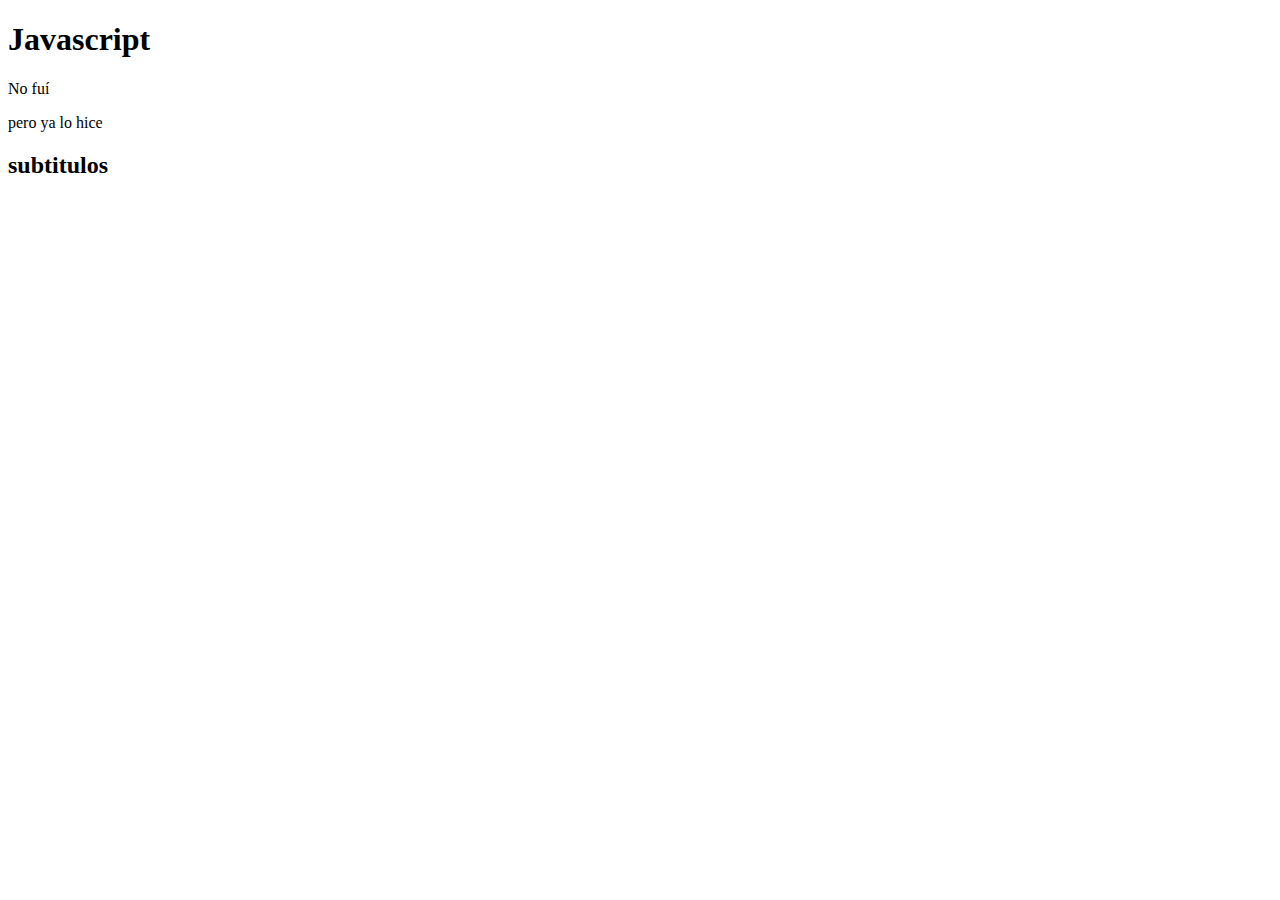
<file: index.html>
<!DOCTYPE html>
<html lang="en">
<head>
    <title>DOM💀</title>
    <script defer src="01-dom.js"></script>
</head>
<body>
    <h1 id="title" class="title">Javascript</h1>
    <p class="paragraph">No fuí</p>
    <p class="paragraph">pero ya lo hice</p>

     <main>
        <section>
            <h2 class="subtitle">subtitulos</h2>
        </section>
     </main>
</body>
</html>
</file>
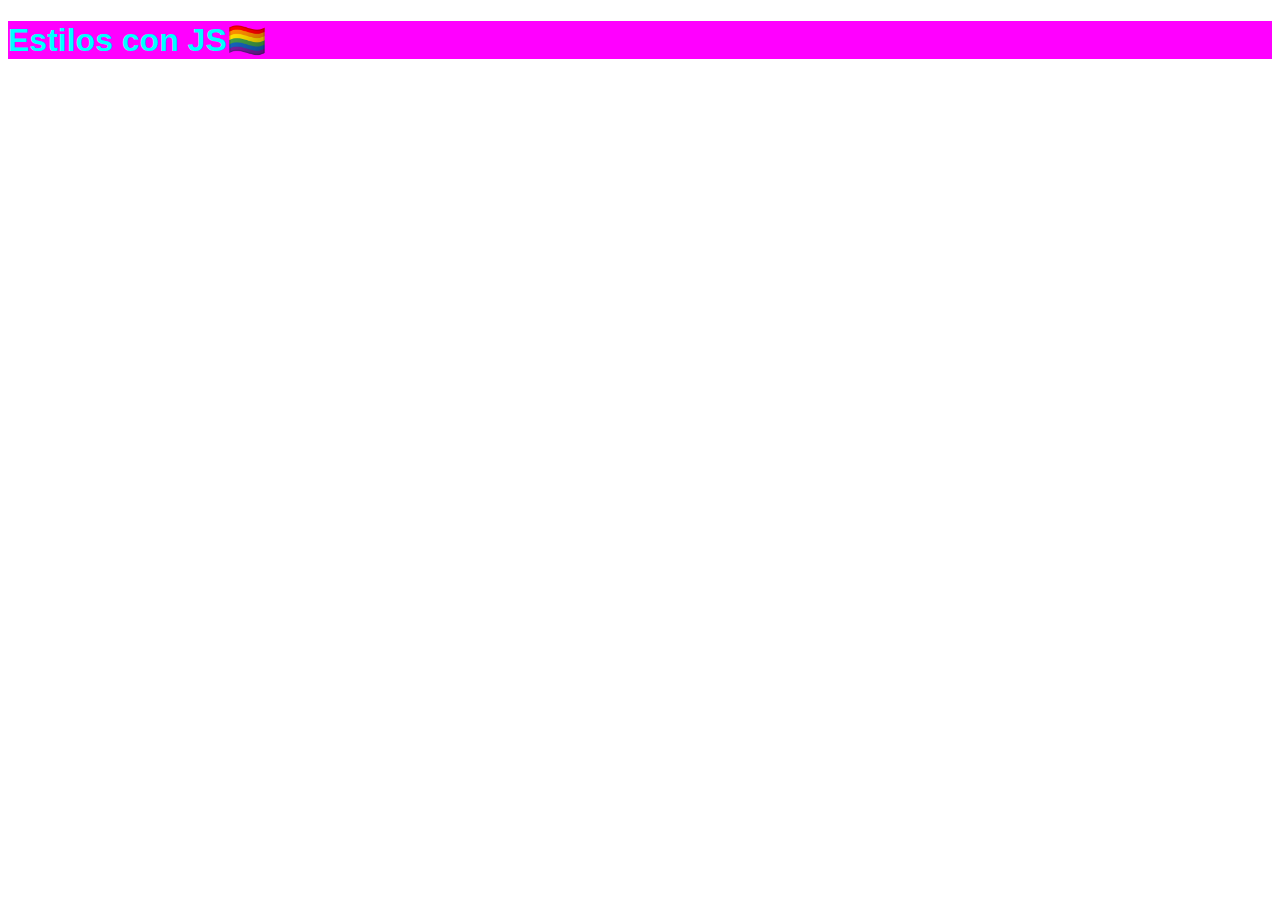
<file: 02-Estilos/index.html>
<!DOCTYPE html>
<html lang="en">
<head>
    <meta charset="UTF-8">
    <meta name="viewport" content="width=device-width, initial-scale=1.0">
    <title>Estilos con JS</title>
    <link rel="stylesheet" href="style.css">
    <script defer src="script.js"></script>
</head>
<body>
    <h1 class="titulo" style="color: white; background-color: blue;">Estilos con JS🏳️‍🌈</h1>
</body>
</html>
</file>
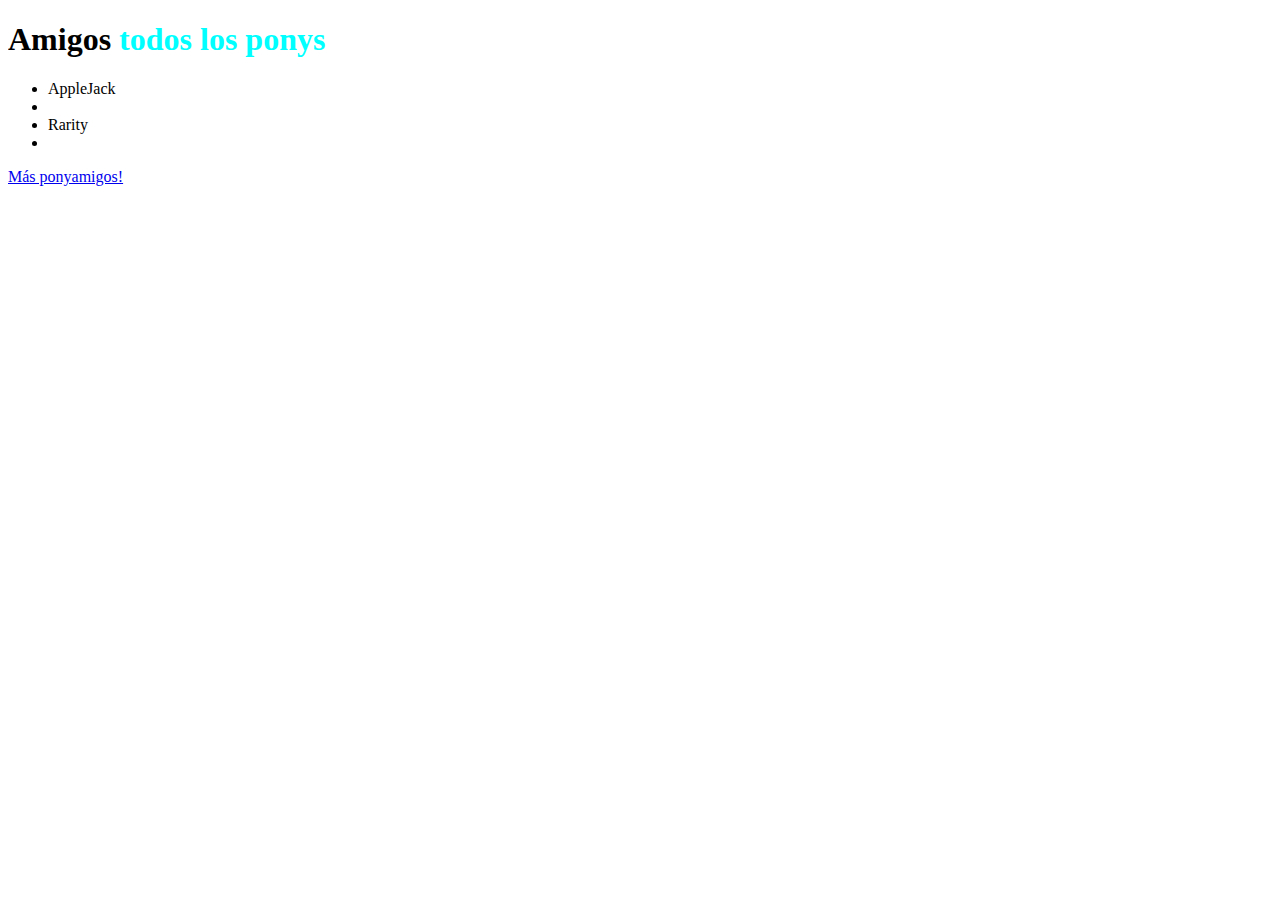
<file: 03-Texto-Atributos/index.html>
<!DOCTYPE html>
<html lang="en">
<head>
    <meta charset="UTF-8">
    <meta name="viewport" content="width=device-width, initial-scale=1.0">
    <title>🎐Texto y atributos</title>
    <link rel="stylesheet" href="style.css">
    <script defer src="script.js"></script>
</head>
<body>
    <h1 id="title">🎐Texto y atributos <span>en el DOM</span> </h1>
    <ul id="list">
        <li>Twilight Sparkle</li>
        <li>Pinkie Pie</li>
        <li class="oculto">Fluttershy</li>
        <li>Rainbow Dash</li>
    </ul>
    <a href="https://mylittlepony.com">Más ponyamigos!</a>
</body>
</html>
</file>
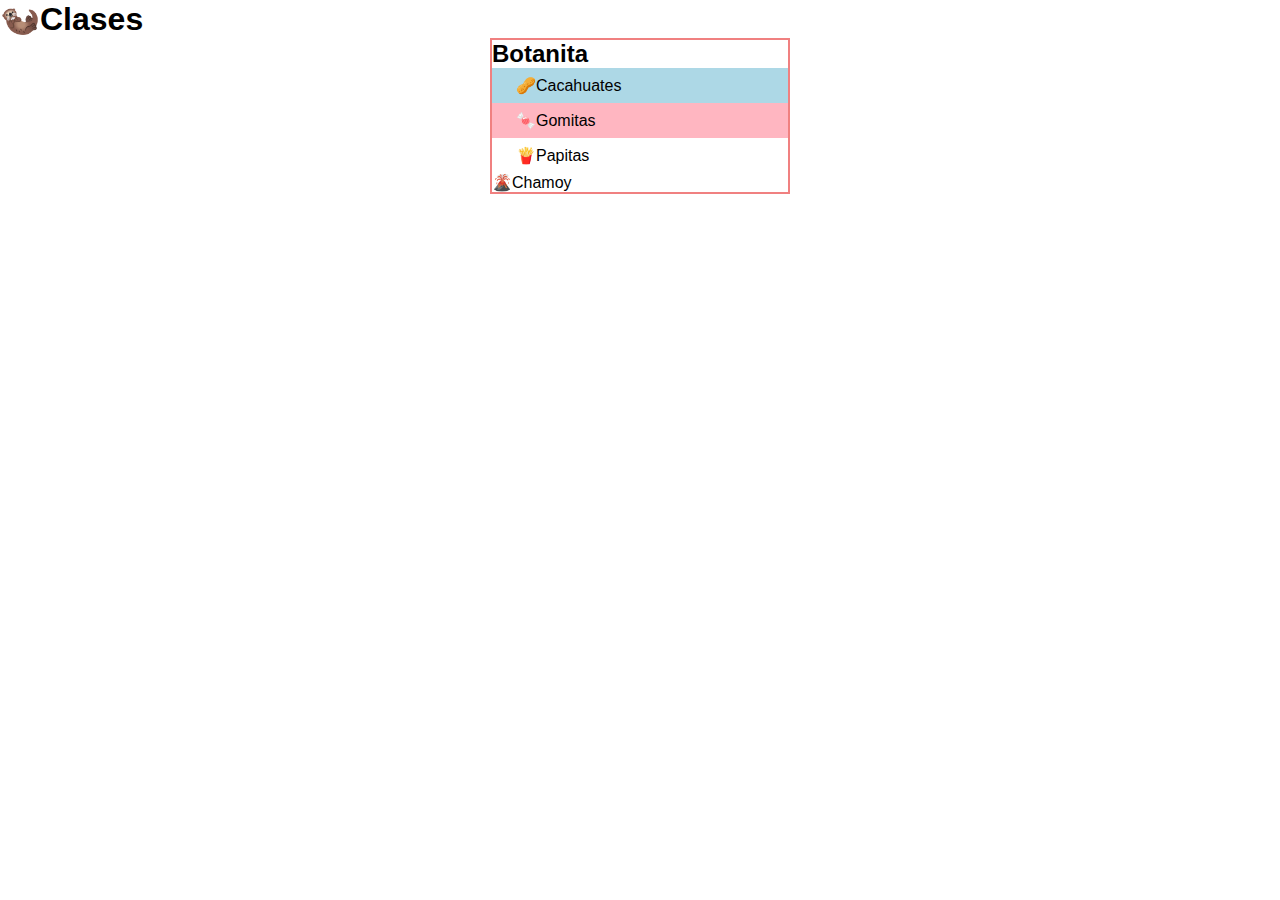
<file: 04-Clases/index.html>
<!DOCTYPE html>
<html lang="es">
<head>
    <meta charset="UTF-8">
    <meta name="viewport" content="width=device-width, initial-scale=1.0">
    <title>🦦Clases</title>

    <link rel="stylesheet" href="style.css">
    <script src="script.js" defer></script>
</head>
<body>
    <h1>🦦Clases</h1>

    <div class="ingredientes">
        <h2 class="subtítulo">Botanita</h2>
        <ul class="lista">
            <li class="botana bg-lightblue">🥜Cacahuates</li>
            <li class="botana">🍬Gomitas</li>
            <li class="botana">🍟Papitas</li>
            <li class="botana bg-lightpink">🌋Chamoy</li>
        </ul class="">
    </div>

</body>
</html>
</file>
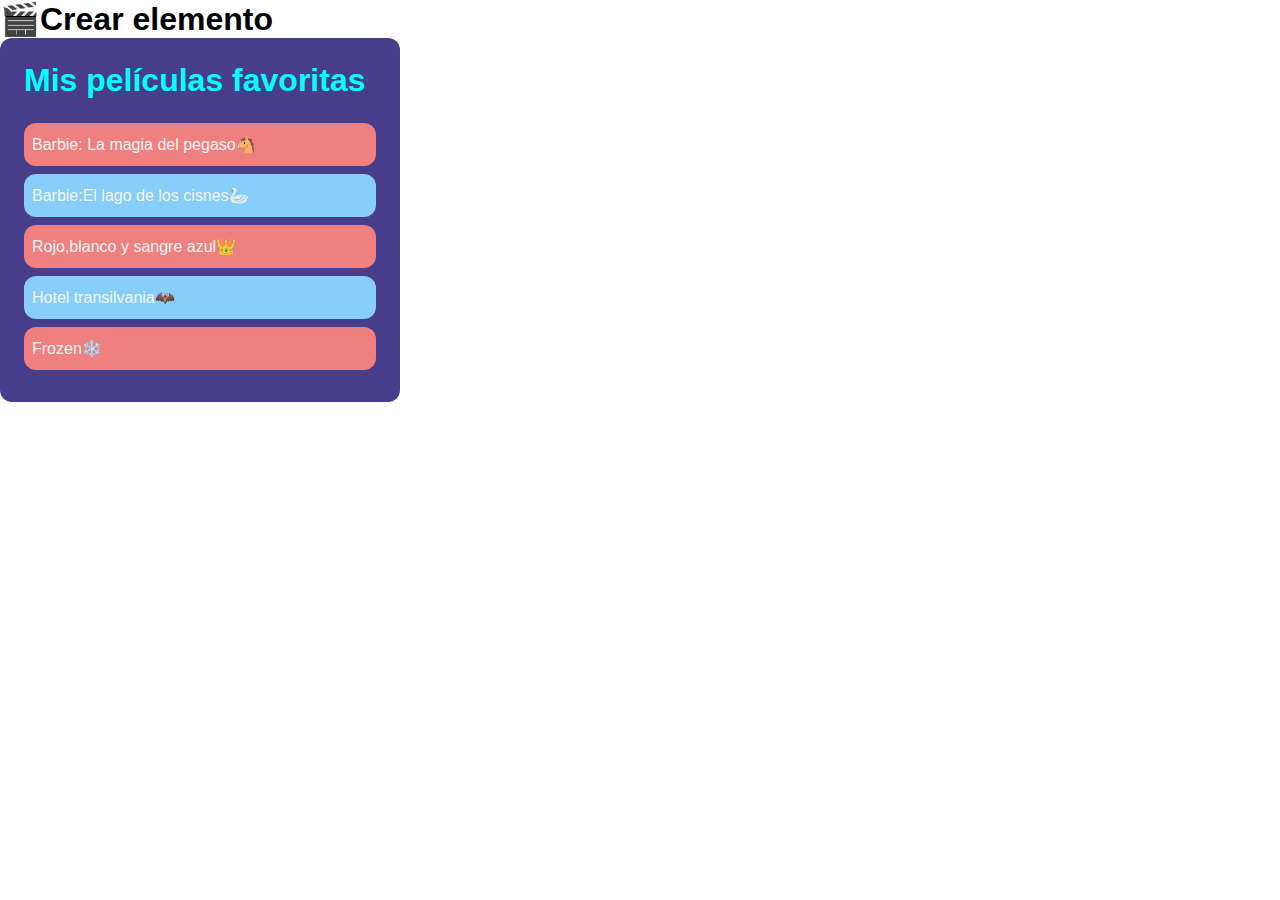
<file: 05-Crear-Elemento/index.html>
<!DOCTYPE html>
<html lang="es">
<head>
    <meta charset="UTF-8">
    <meta name="viewport" content="width=device-width, initial-scale=1.0">
    <title>🎬Crear elemento</title>

    <link rel="stylesheet" href="style.css">
    <script src="script.js" defer></script>

</head>
<body>
    <h1>🎬Crear elemento</h1>

    <div class="container">
        <h2 class="subtitle">Mis películas favoritas</h2>
        <ul class="list" id="movies">
            <li class="list-item bg-one">Barbie: La magia del pegaso🐴</li>
            <li class="list-item bg-two">Barbie:El lago de los cisnes🦢</li>
            <li class="list-item bg-one">Rojo,blanco y sangre azul👑</li>
        </ul>
    </div>
</body>
</html>
</file>
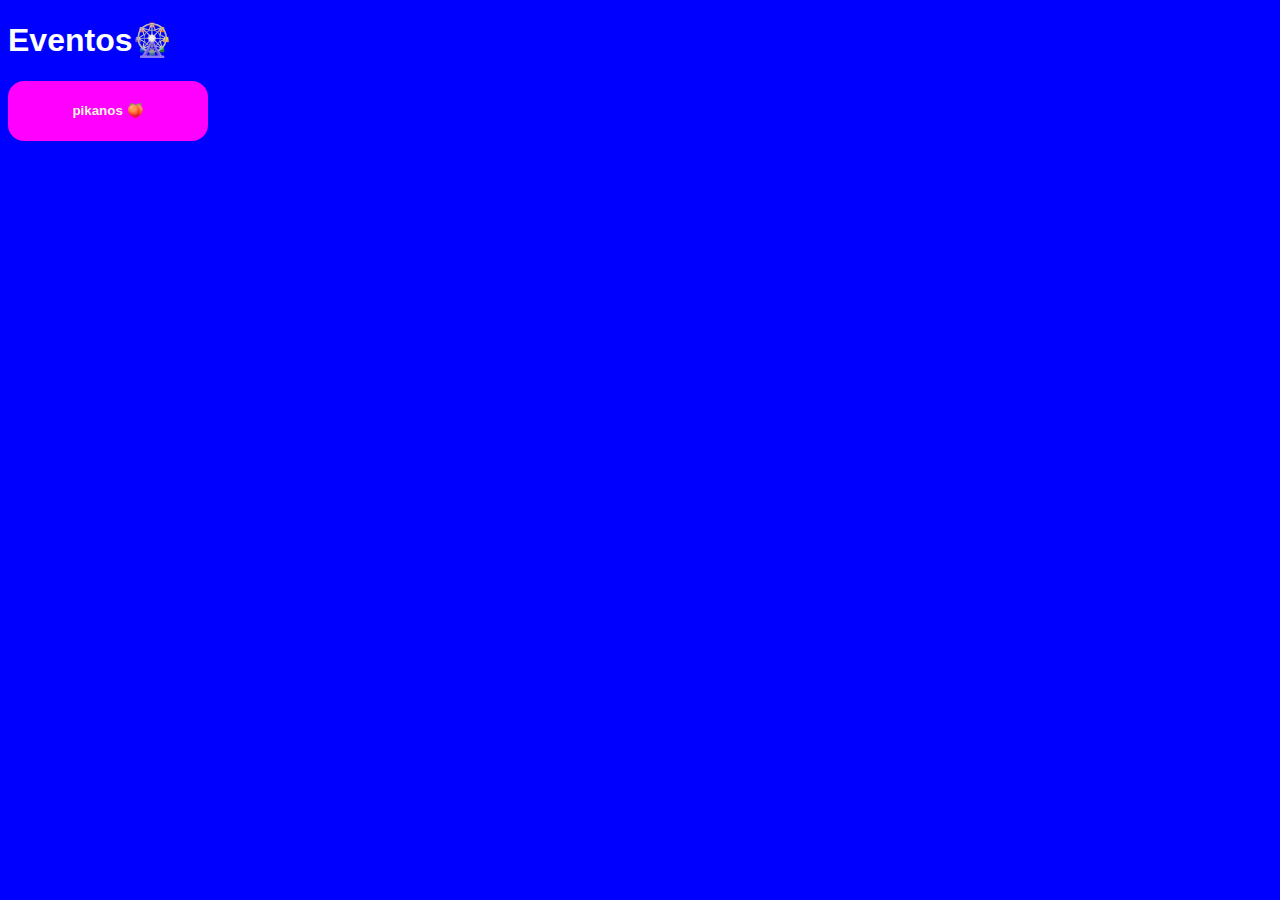
<file: 06-Eventos/index.html>
<!DOCTYPE html>
<html lang="es">
<head>
    <meta charset="UTF-8">
    <meta name="viewport" content="width=device-width, initial-scale=1.0">
    <title>Eventos🎡</title>

    <link rel="stylesheet" href="style.css">
    <script src="script.js" defer></script>

</head>
<body>
    <h1>Eventos🎡</h1>
    <button type="button" id="button">pikanos 🍑</button>
</body>
</html>
</file>
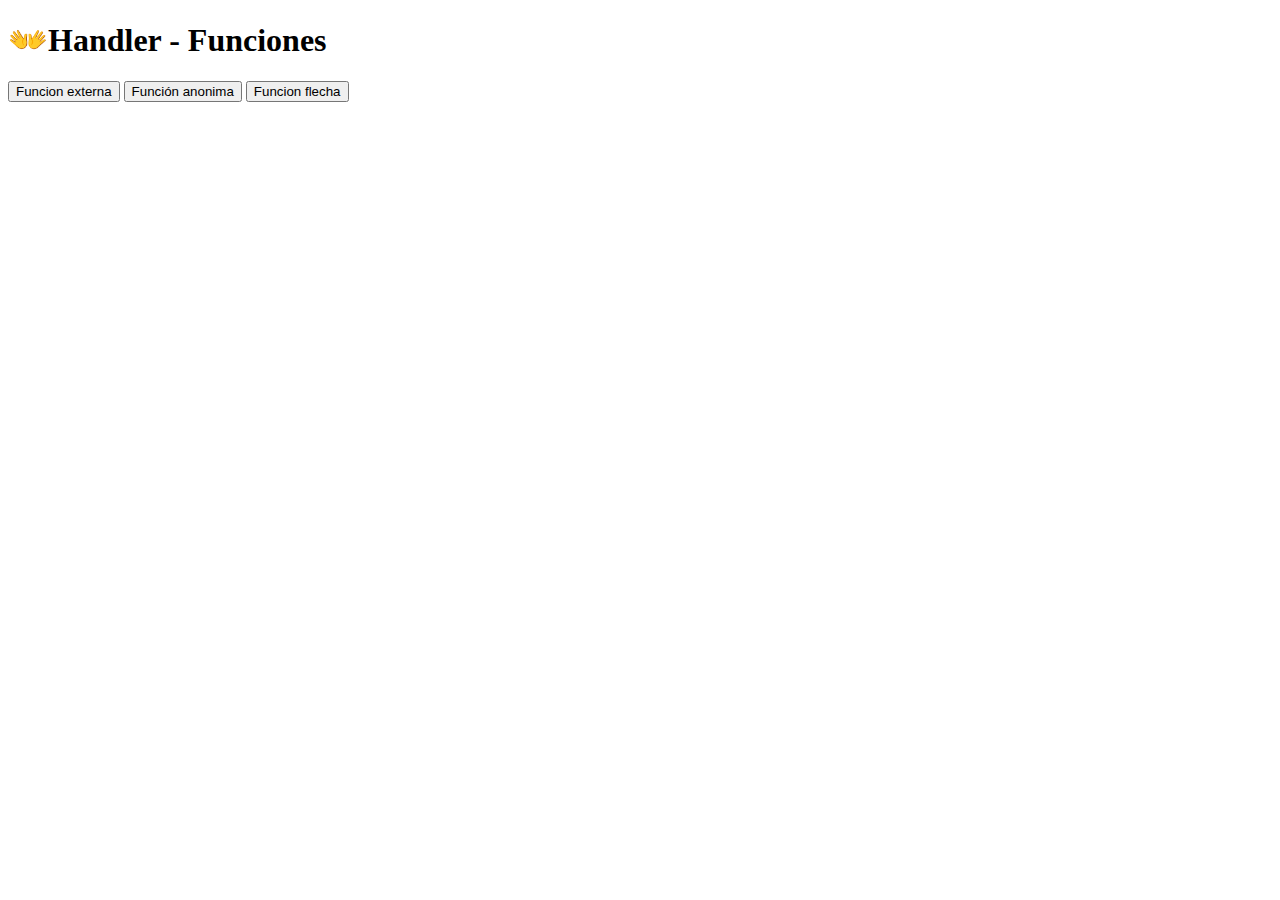
<file: 07-Handler-Funciones/index.html>
<!DOCTYPE html>
<html lang="es">
<head>
    <meta charset="UTF-8">
    <meta name="viewport" content="width=device-width, initial-scale=1.0">
    <title>Handler - Funciones👐</title>

    <script src="script.js" defer></script>


</head>
<body>
    <h1>👐Handler - Funciones</h1>

    
    <button id="externa">Funcion externa</button>
    <button id="anonima">Función anonima</button>
    <button id="flecha">Funcion flecha</button>    
</body>
</html>
</file>
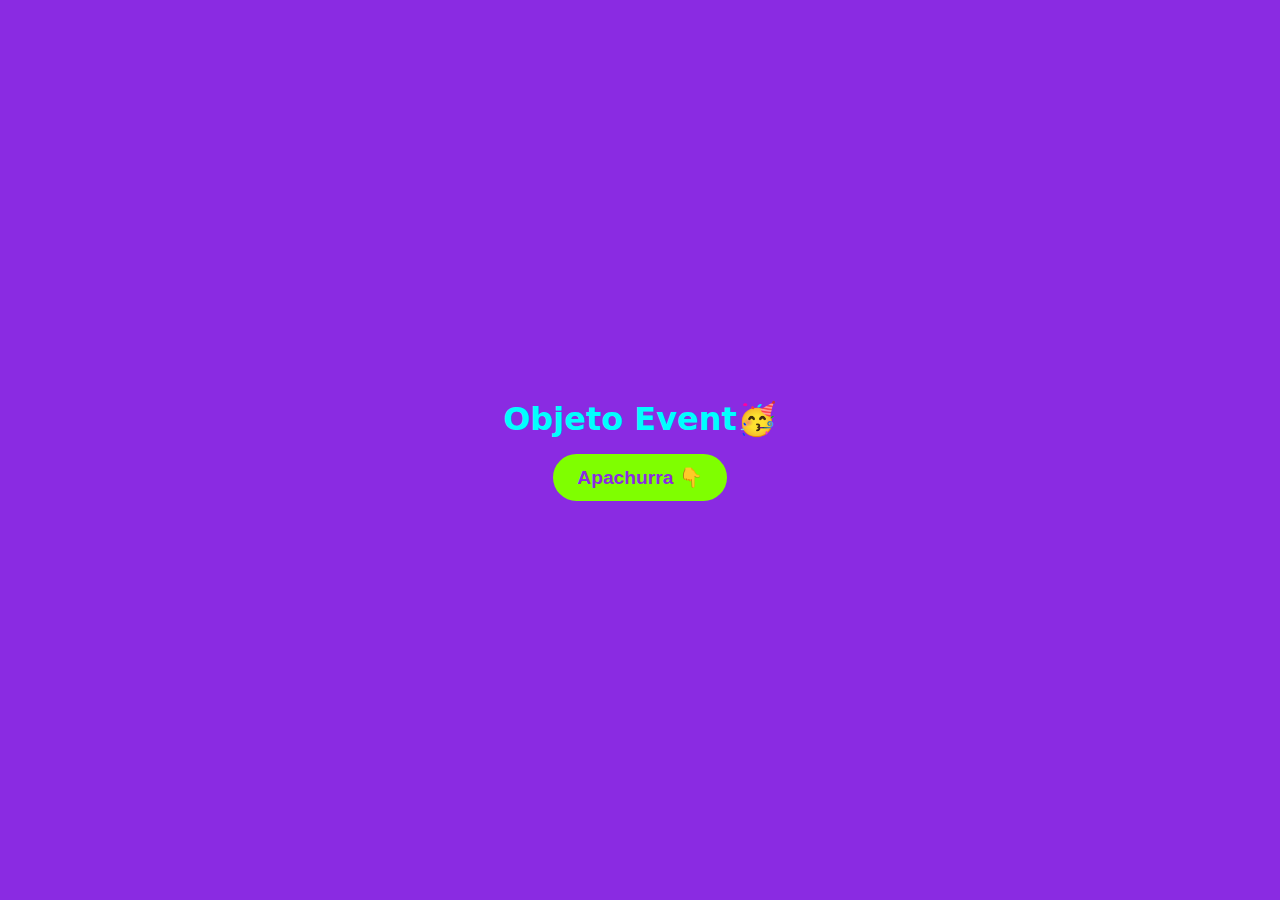
<file: 08-Objeto-Event/index.html>
<!DOCTYPE html>
<html lang="en">
<head>
    <meta charset="UTF-8">
    <meta name="viewport" content="width=device-width, initial-scale=1.0">
    <title>Objeto Event🥳</title>

    <link rel="stylesheet" href="style.css">
    <script src="script.js" defer></script>

</head>
<body>
    <h1 class="title">Objeto Event🥳</h1>

    <button class="button">Apachurra 👇</button>
</body>
</html>
</file>
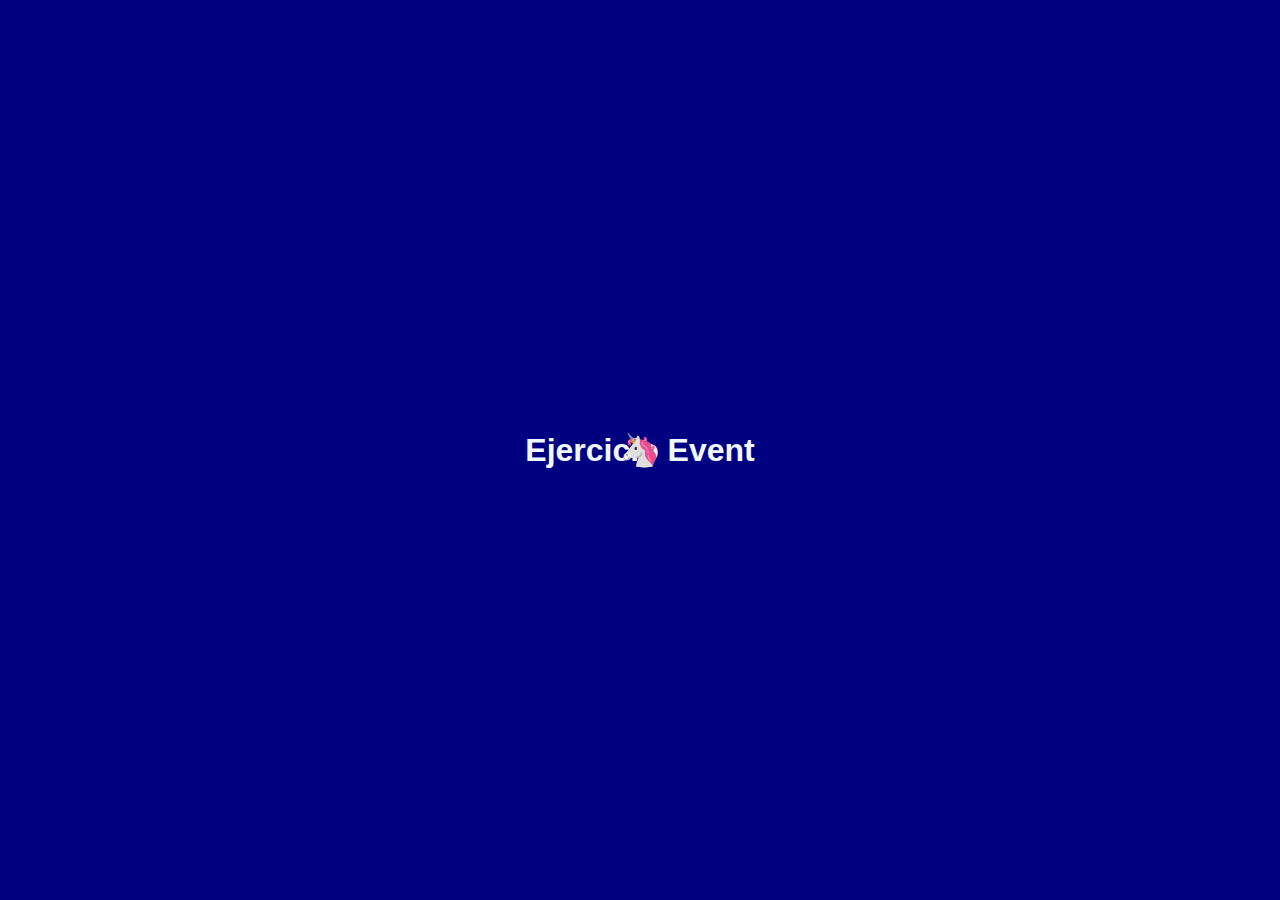
<file: 09-Ejercicio-Event/index.html>
<!DOCTYPE html>
<html lang="en">
<head>
    <meta charset="UTF-8">
    <meta name="viewport" content="width=device-width, initial-scale=1.0">
    <title>Ejercicio Event</title>

    <link rel="stylesheet" href="style.css">
    <script src="script.js" defer></script>

</head>
<body>
    <h1>Ejercicio Event</h1>
    <div class="emoji-cursor">🦄</div>
</body>
</html>
</file>
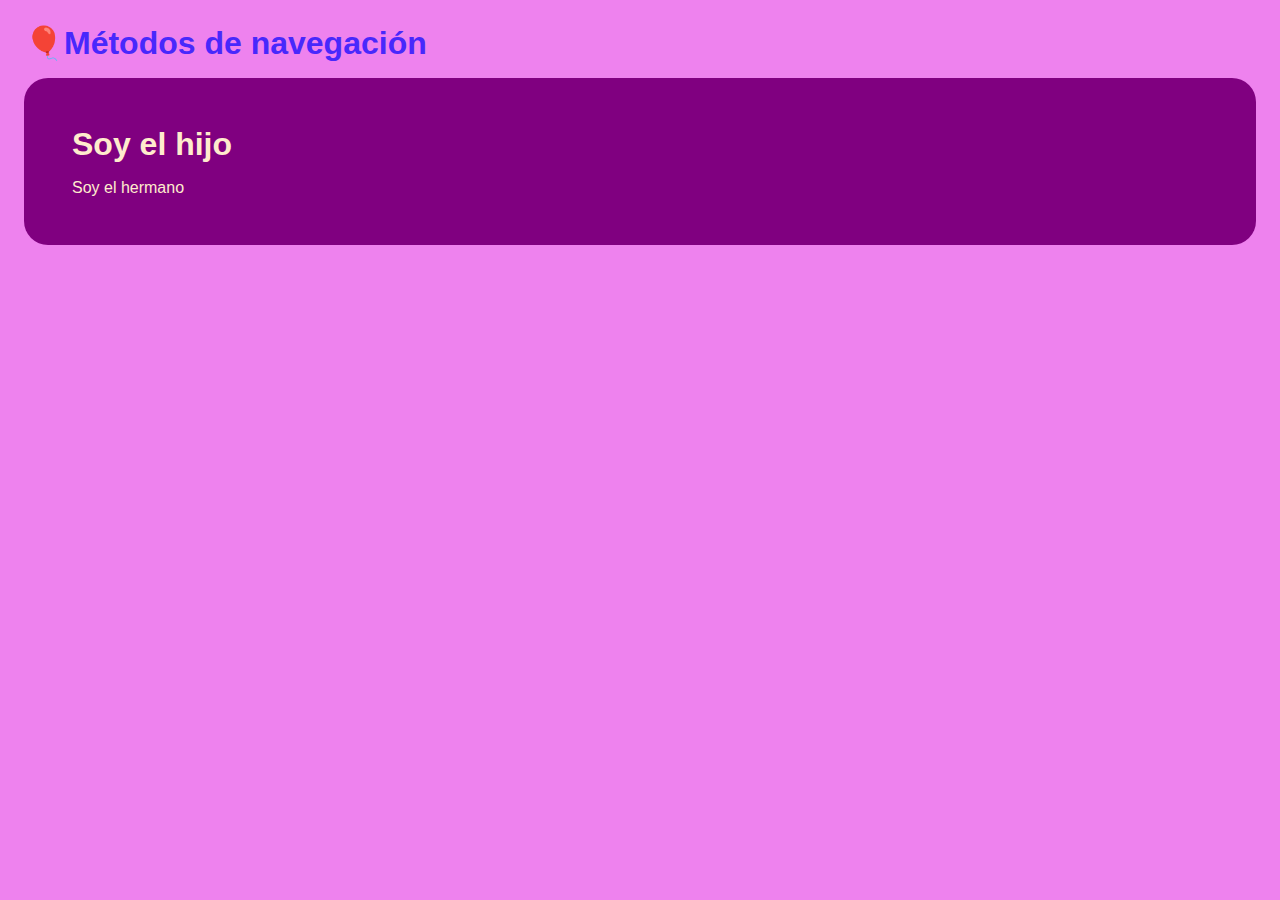
<file: 10-Metodos-Navegacion/index.html>
<!DOCTYPE html>
<html lang="es">
<head>
    <meta charset="UTF-8">
    <meta name="viewport" content="width=device-width, initial-scale=1.0">
    <title>🎈 Métodos de navegación</title>

    <link rel="stylesheet" href="style.css">
    <script src="script.js" defer></script>
</head>
<body>
    <h1>🎈Métodos de navegación</h1>

    <div id="parent">
        <h2 id="child">Soy el hijo</h2>
        <p id="sibling">Soy el hermano</p>
        <!-- Soy un comentario (ALT + SHIFT + A) -->
    </div>
</body>
</html>
</file>
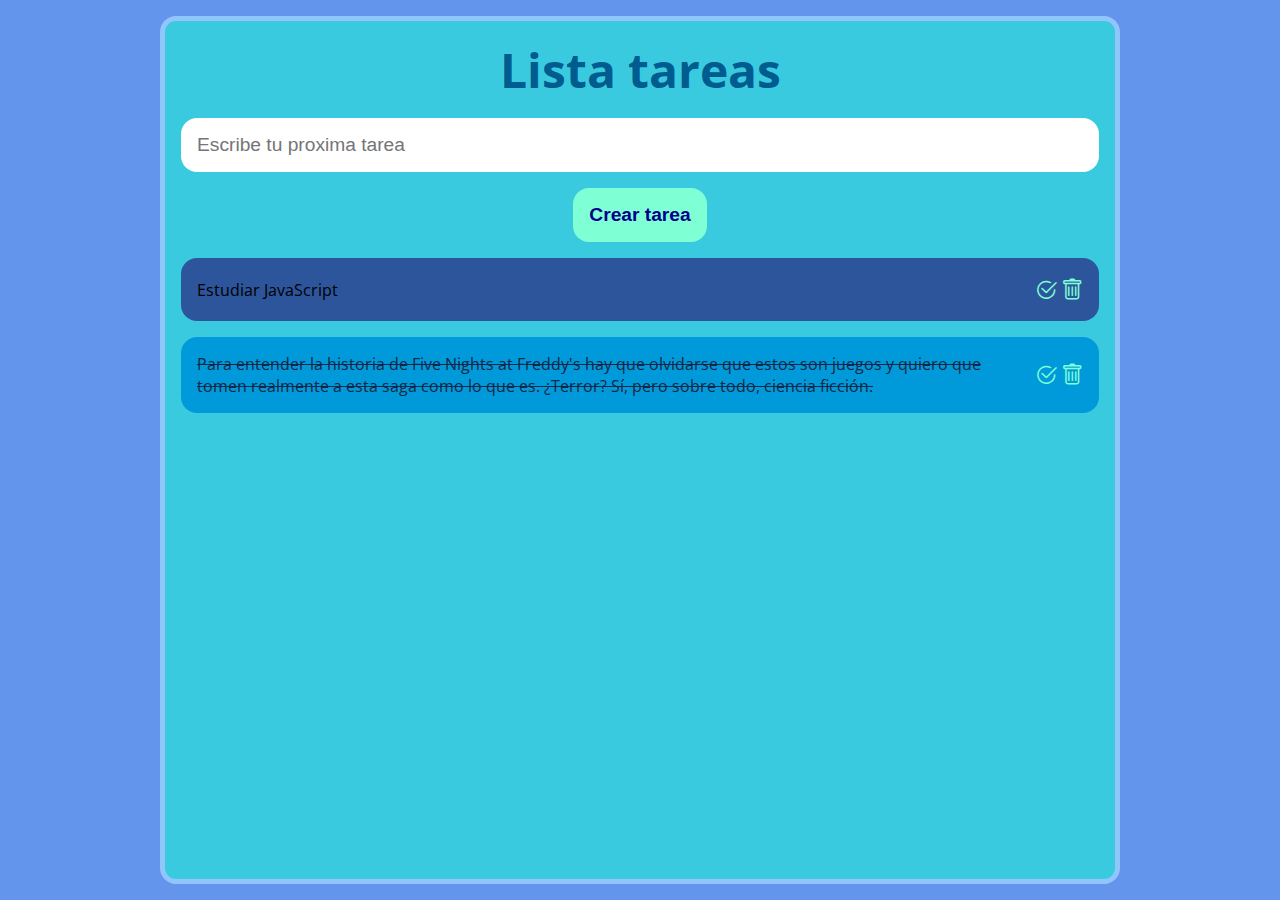
<file: 11-Ejercicio-Lista-Tareas/index.html>
<!DOCTYPE html>
<html lang="es">
<head>
    <meta charset="UTF-8">
    <meta name="viewport" content="width=device-width, initial-scale=1.0">
    <title>Lista Tareas</title>

    <link rel="stylesheet" href="style.css">
    <script src="script.js" defer></script>

    <!-- Google fonts -->
    <link rel="preconnect" href="https://fonts.googleapis.com">
    <link rel="preconnect" href="https://fonts.gstatic.com" crossorigin>
    <link href="https://fonts.googleapis.com/css2?family=Open+Sans:ital,wght@0,300..800;1,300..800&display=swap" rel="stylesheet">

    <!-- Bootstrap icons -->
    <link rel="stylesheet" href="https://cdn.jsdelivr.net/npm/bootstrap-icons@1.11.3/font/bootstrap-icons.min.css">

    <!-- Fav icon-->

    <link rel="shortcut icon" href="favicon.png" type="image/png">

</head>
<body>
    
    <div class="container">
        <h1 class="title">Lista tareas</h1>
        <input id="taskInput" type="text" placeholder="Escribe tu proxima tarea">
        <button id="addButton" type="submit">Crear tarea</button>
        <div class="task-list" id="taskList">
            <div class="task">
                <p>Estudiar JavaScript</p>
                <div class="task-icons">
                    <i class="bi bi-check2-circle icon-complete"></i>
                    <i class="bi bi-trash icon-delete"></i>
                </div>
            </div>
            <div class="task complete">
                <p>Para entender la historia de Five Nights at Freddy's hay que olvidarse que estos son juegos y quiero que tomen realmente a esta saga como lo que es. ¿Terror? Sí, pero sobre todo, ciencia ficción.</p>
                <div class="task-icons">
                    <i class="bi bi-check2-circle icon-complete"></i>
                    <i class="bi bi-trash icon-delete"></i>
                </div>
            </div>
        </div>
    </div>

</body>
</html>
</file>
<file: 02-Estilos/style.css>
html {
    font-family: sans-serif;
}

.titulo {
    color: cyan;
    background-color: magenta;
}
</file>
<file: 03-Texto-Atributos/style.css>
span {
    color: aqua;
}

.oculto {
    display: none;
}
</file>
<file: 04-Clases/style.css>
body {
    /*background-color: darkmagenta;*/
    font-family: sans-serif;
}

* {
    padding: 0%;
    margin: 0%;
    box-sizing: border-box;
}

.ingredientes {
    margin: 0 auto;
    width: 300px;
    border: 2px solid lightcoral;
}

.lista {
    list-style: none;
}

.botana {
    padding: 8px 24px;
}

.bg-lightblue {
    background-color: lightblue;
}

.bg-lightpink {
    background-color: lightpink;
}
</file>
<file: 05-Crear-Elemento/style.css>
* {
    padding: 0%;
    margin: 0%;
    box-sizing: border-box;
}



body {
    font-family: sans-serif;
}

.container {
    background-color: darkslateblue;
    color: whitesmoke;
    padding: 24px;
    max-width: 400px;
    border-radius: 12px;
}

.subtitle {
    font-size: 32px;
    margin-bottom: 24px;
    color: aqua;
}

.list {
    list-style: none;
}

.list-item {
    padding: 12px 8px;
    color: whitesmoke;
    margin-bottom: 8px;
    border-radius: 12px;
    cursor: pointer;
}

.bg-one {
    background-color: lightcoral;
}

.bg-one:hover {
    background-color: orangered;
}

.bg-two {
    background-color: lightskyblue;
}

.bg-two:hover {
    background-color:blue;
}
</file>
<file: 06-Eventos/style.css>
body {
    background-color:blue;
    font-family: sans-serif;
    color: white;
}

button {
    width: 200px;
    height: 60px;
    font-size: 1.5 rem;
    font-weight: bold;
    border: none;
    border-radius: 1rem;
    color: beige;
    cursor: pointer;
    background-color: magenta;
    box-shadow: 0px 0px 0px 0px magenta;
    transition: all .300s ease;
}

button:hover {
    background-color: lightpink;
    color: black;
    box-shadow: 8px 8px 0 0 black;
}
</file>
<file: 08-Objeto-Event/style.css>
* {
    margin: 0;
    padding: 0;
    box-sizing: border-box;
}

html {
    font-family: system-ui, -apple-system, BlinkMacSystemFont, 'Segoe UI', Roboto, Oxygen, Ubuntu, Cantarell, 'Open Sans', 'Helvetica Neue', sans-serif;
}

body {
    height: 100vh; /*100%  viewport*/
    background-color: blueviolet;
    color: aqua;
    display: flex;
    flex-direction: column;
    justify-content: center;
    align-items: center;
}

.title {
    margin-bottom: 1rem;
}

.button {
    padding: 12px 24px;
    border-radius: 48px;
    border: none;
    font-size: 1.2rem;
    font-weight: 600;
    background-color: chartreuse;
    cursor: pointer;
    color: blueviolet;
    transition: all .3 ease ;
}

.button:hover {
    background-color: beige;
    scale: 1.1;
    transition: all .3 ease ;
}

.button:active {
    background-color: darkgreen;
    scale: 1;
    color: beige;
    transition: all .3 ease ;
}
</file>
<file: 09-Ejercicio-Event/style.css>
body {
    background-color: navy;
    color: aliceblue;
    font-family: sans-serif;
   display: flex;
   flex-direction: column;
   justify-content: center;
   align-items: center;
   height: 100vh;
   cursor: none;
}

* {
    margin: 0;
    padding: 0;
    box-sizing: border-box;
}

.emoji-cursor {
    position: absolute;
    font-size: 32px;
}
</file>
<file: 10-Metodos-Navegacion/style.css>
* {
    margin: 0;
    padding: 0;
    box-sizing: border-box;
}

body {
    font-family: sans-serif;
    background-color: violet;
    color: rgb(72, 40, 252);
    padding: 24px;
}

h1 {
    margin-bottom: 16px;
}

#parent {
    background-color:purple;
    padding: 48px;
    border-radius: 24px;
    color: blanchedalmond;
}

#child {
    margin-bottom: 16px;
    font-size: 32px;
}
</file>
<file: 11-Ejercicio-Lista-Tareas/style.css>
* {
    padding: 0;
    margin: 0;
    box-sizing: border-box;
}

html {
    font-family:'Open Sans';
}

body {
    display: flex;
    justify-content: center;
    align-items: stretch;
    min-height: 100vh;
    padding: 1rem; /*16px*/
    background-color: cornflowerblue;
}

.container {
    width: 100%;
    max-width: 960px;
    background-color: rgb(57, 202, 224);
    border: 5px solid #92c5fc;
    border-radius: 1rem;
    padding: 1rem;
    text-align: center;
    display: flex;
    flex-direction: column;
    align-items: center;
    gap: 1rem;
}

.title {
    font-size: 3rem;
    color: #005b8f;
}

#taskInput {
    font-size: 1.2rem;
    width: 100%;
    padding: 1rem;
    border-radius: 1rem;
    border: none;
}

#addButton {
    width: fit-content;
    padding: 1rem;
    background-color: aquamarine;
    border: none;
    border-radius: 1rem;
    color:darkblue ;
    font-size: 1.2rem;
    font-weight: 800;
    cursor: pointer;
}

#addButton:hover {
    background-color: #005b8f;
    color: bisque;
}

.task-list{
    width: 100%;
    display: flex;
    flex-direction: column;
    gap: 1rem;
}

.task {
    background-color:  #2d559b;
    width: 100%;
    padding: 1rem;
    border-radius: 1rem;
    display: flex;
    justify-content: space-between;
    align-items: center;
    gap: 1rem;
}

.task p {
    flex-grow: 1;
    flex-shrink: 1;
    text-align: left;
}

.task-icons {
    flex-shrink: 0;
}

.complete {
    background-color: #009ADA;
}

.complete p {
    color: #152747;
    text-decoration: line-through;
}

.task-icons i {
font-size: 1.4rem;
color: aquamarine;
cursor: pointer;
}

.icon-complete:hover {
    color: rgb(242, 255, 0);
}

.icon-delete:hover {
    color: darkred;
}
</file>
